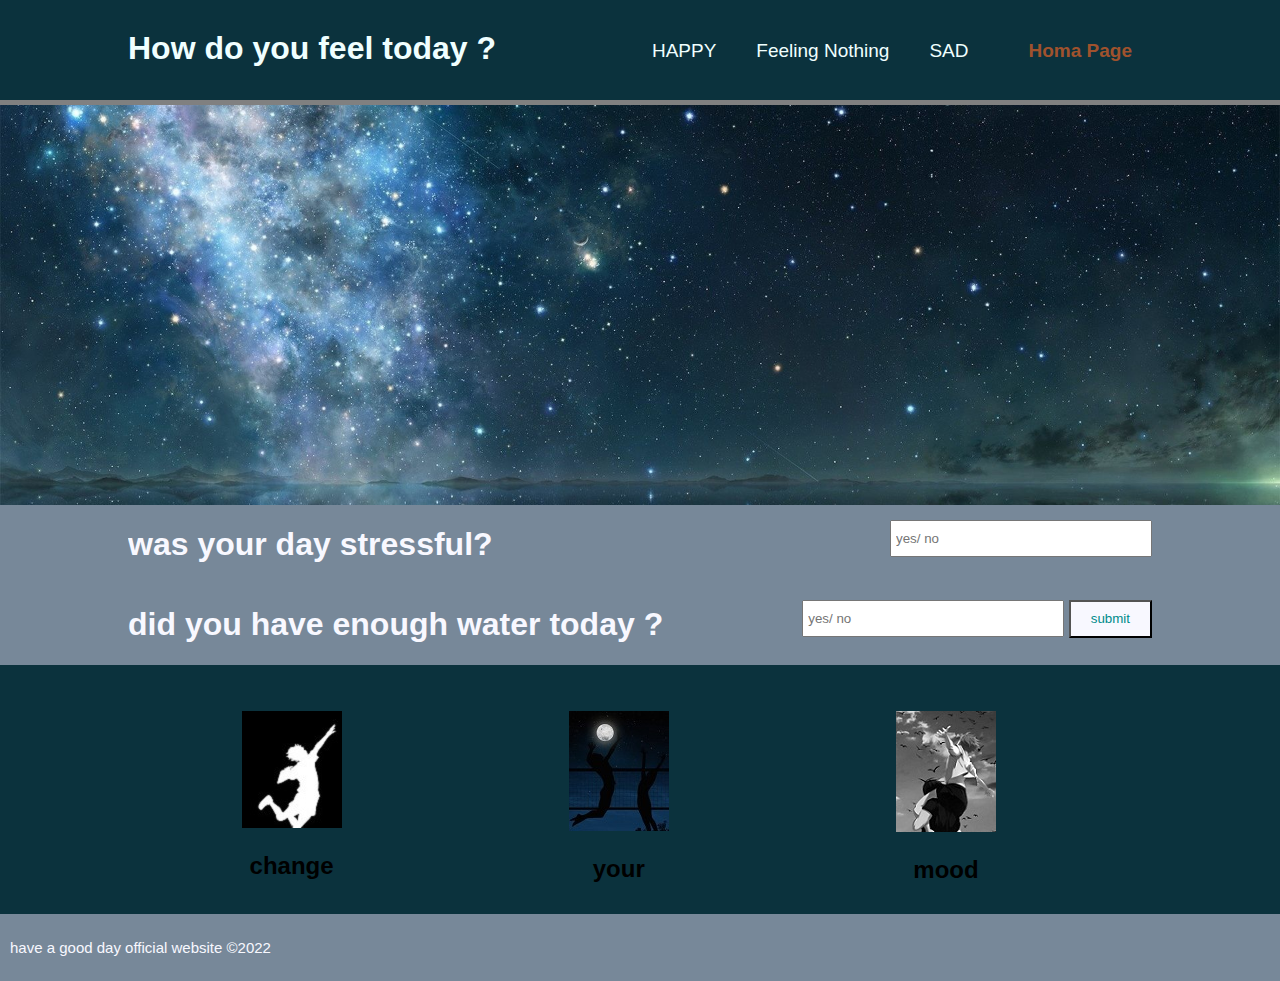
<file: WebProject/index.html>
<!DOCTYPE html>
<html>
<head>
    <title>Have a good day</title>
    <meta charset="utf-8">
    <meta name="description" content=" relaxing website">
    <link rel="stylesheet" href="./css/style.css">
</head>

<body>
    <header>
        <div class="container">
            <div id="brand">
                <h1> How do you feel today ? </h1>
            </div>
            <nav>
                <ul>

                    <li><a href="happy.html">HAPPY</a></li>
                    <li><a href="fn.html">Feeling Nothing</a></li>
                    <li><a href="sad.html">SAD</a></li>
                    <li class="current"><a href="index.html">Homa Page</a></li>
                </ul>
            </nav>
    </header>
    <section id="showcase"></section>
    <section id="newletter">
        <div class="container">
            <h1> was your day stressful?  </h1>
           
            <form action="">
                <input type="text" placeholder="yes/ no">
                
            </form>
        </div>
        <div class="container">
          
            <h1> did you have enough water today ?  </h1>
            <form action="">
               
                <input type="text" placeholder="yes/ no ">
                <button type="submit" class=" button"> submit </button>

            </form>
        </div>
    </section>
    <section id="boxes">
        <div class="container">
            <div class="box">
                <p>
                    <img src="projectPhoto/ppp2.ico" >
                </p>
                <h2> change </h2>
            </div>
            <div class="box">
                <p>
                    <img src="projectPhoto/pp1.ico">
                </p>
                <h2> your </h2>
            </div>
            <div class="box">
                <p>
                    <img src="projectPhoto/pp2.ico">
                </p>
                <h2> mood </h2>
            </div>
        </div>
    </section>


    <footer><p> have a good day official website &copy;2022</p>

    </footer>

</body>

</html>
</file>
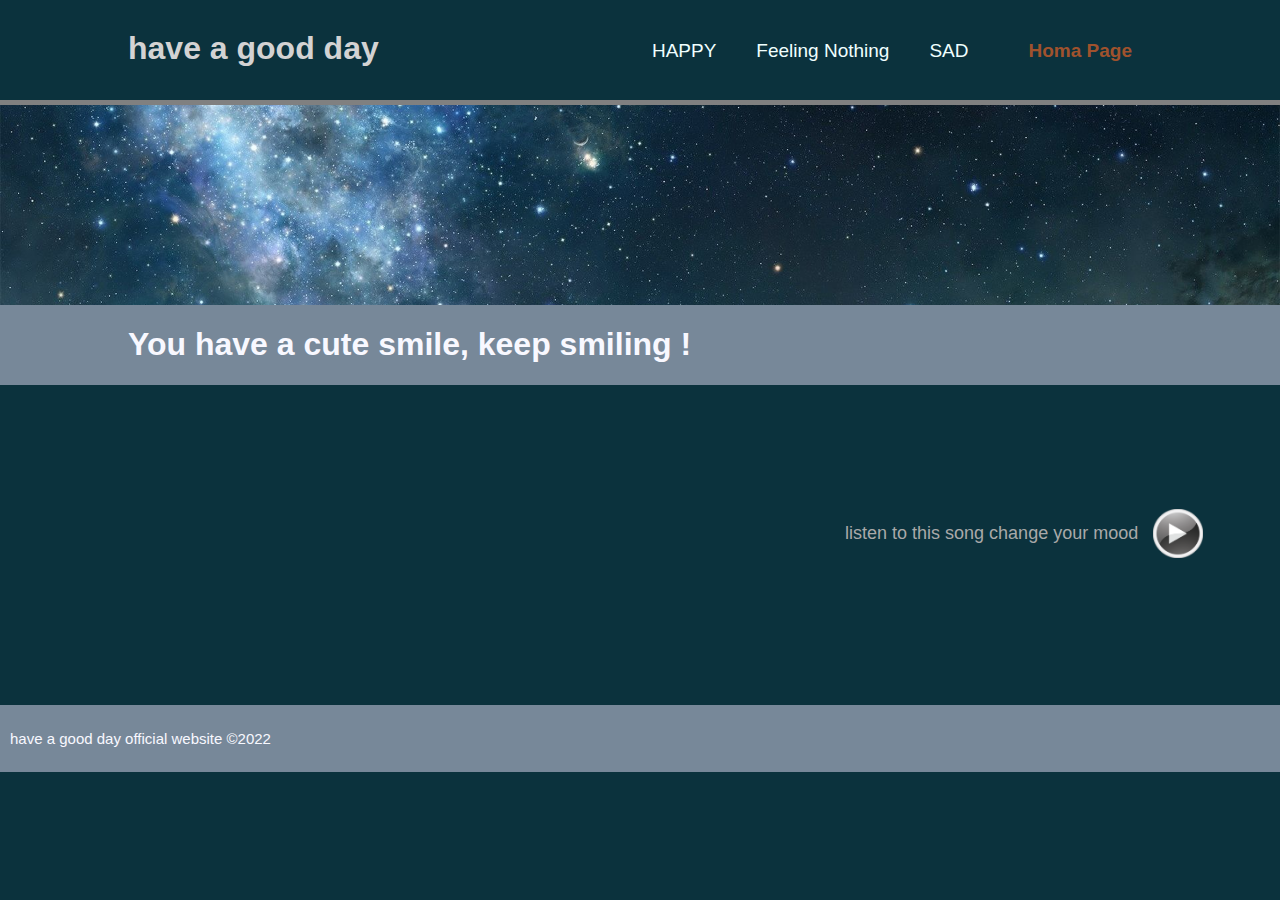
<file: WebProject/happy.html>
<!DOCTYPE html>
<html>
<head>
    <title>Have a good day</title>
    <meta charset="utf-8">
    <meta name="description" content=" relaxing website">
    <link rel="stylesheet" href="./css/happy.css">
</head>

<body>
    <header>
        <div class="container">
            <div id="brand">
                <h1>   have a good day </h1>
                
            </div>
            <nav>
                <ul>

                    <li><a href="happy.html">HAPPY</a></li>
                    <li><a href="fn.html">Feeling Nothing</a></li>
                    <li><a href="sad.html">SAD</a></li>
                    <li class="current"><a href="index.html">Homa Page</a></li>
                </ul>
            </nav>
    </header>
    <section id="showcase"></section>
    <section id="newletter">
        <div class="container">
            <h1> You have a cute smile, keep smiling ! </h1>

        </div>
    </section>
    <div class="right-col">
        <p> listen to this song change your mood </p>
        <img src="projectPhoto/play.png" id="icon" />
        
    </div>
    <audio id="mySong">
        <source src="projectPhoto/happy.mp3" type="audio/mp3" />

    </audio>

    <script>
        var mySong = document.getElementById("mySong");
        var icon = document.getElementById("icon");

        icon.onclick = function() {
            if (mySong.paused)
            {
                mySong.play();
                icon.src = "projectPhoto/pu.jpg";
                
            }
            else
            {
                mySong.paused();
                icon.src = "projectPhoto/play.png";
                
            }
            
        }
    </script>


    <footer><p> have a good day official website &copy;2022</p>

    </footer>

</body>

</html>
</file>
<file: WebProject/css/style.css>
body {
    font-family: sans-serif;
    padding: 0;
    margin: 0;
    background-color:#0b323d;
    direction: ltr;
}
.container
{
    width:80%;
    margin:auto;
    overflow:hidden;
}
ul {
    padding: 0;
    margin: 0;
   }
header
{
    background:#0b323d;
    color:azure;
    padding-top:30px;
    min-height:70px;
    border-bottom:#808080 5px solid;

}
header a {
    
    color: azure;
   text-decoration:none;
   font-size: 19px;
}
header li {
   float:left;
   display:inline;
   padding:0 20px 0 20px;

}
    header #brand {
        float: left;
        
    }
        header #brand h1 {
            margin: 0;
            color: azure;
        }
    header nav {
        float: right;
        margin-top:10px;
    }
    header .current a {
        margin-left:20px;
        color:sienna;
        font-weight: bold;
    }
    header a:hover {
        color: lightseagreen;
        font-weight: bold;
        text-decoration:underline;
    }
#showcase {
    min-height: 400px;
    background: url("../projectPhoto/p2.jpg") no-repeat center;
    background-size:cover;
}
#newletter {
    padding: 0;
    color:ghostwhite;
    background-color:lightslategrey;
    font-weight:lighter;
}
    #newletter:hover {
        padding: 0;
        color: darkcyan;
        background-color: ghostwhite;
    }
    #newletter h1 {
        float: left;
    }
    #newletter form {
        float: right;
        margin-top:15px;
    }
    #newletter input[type=text] 
    {
        padding:4px;
        height:25px;
        width:250px;
    }
.button {
    height: 38px;
    padding-left: 20px;
    padding-right: 20px;
    background-color:ghostwhite;
    color: darkcyan;
   
}
    .button:hover {
        background-color: darkcyan;
        color: ghostwhite;
        font-weight: bold;
    }
    #boxes
    {
        margin-top:20px;

    }
 #boxes .box  {
    float:left;
    text-align:center;
    width:30%;
    padding:10px;
   
        }
footer {
    padding: 10px;
    color: ghostwhite;
    background-color: lightslategrey;
    color: ghostwhite;
    text-align: left;
    font-weight:normal;
    font-size: 15px;
}
@media(max-width:768px)
{
    header #brand,
    header nav,
    header nav li,
    #newletter h1,
    #newletter form,
    {
        float:none;
        text-align:center;
        width:100px;

    }
    header
    {
        padding-bottom:20px;

    }
    #newletter .button
    {
        display:block;
        width:100%;
    }
    #newletter form input[type=text] 
    {
        width: 100%;
        margin-bottom:5px;
    }
}
</file>
<file: WebProject/css/happy.css>
body {
    font-family: sans-serif;
    padding: 0;
    margin: 0;
    background-color:#0b323d;
    direction: ltr;
}
.container
{
    width:80%;
    margin:auto;
    overflow:hidden;
}
ul {
    padding: 0;
    margin: 0;
   }
header
{
    background:#0b323d;
    color:azure;
    padding-top:30px;
    min-height:70px;
    border-bottom:#808080 5px solid;

}
header a {
    
    color: azure;
   text-decoration:none;
   font-size: 19px;
}
header li {
   float:left;
   display:inline;
   padding:0 20px 0 20px;

}
    header #brand {
        float: left;
        
    }
        header #brand h1 {
            margin: 0;
            color:lightgray;
        }
    header nav {
        float: right;
        margin-top:10px;
    }
    header .current a {
        margin-left: 20px;
        color: sienna;
        font-weight: bold;
    }
    header a:hover {
        color: lightseagreen;
        font-weight: bold;
        text-decoration:underline;
    }
#showcase {
    min-height: 200px;
    background: url("../projectPhoto/p2.jpg") no-repeat center;
    background-size:cover;
}
#newletter {
    padding: 0;
    color:ghostwhite;
    background-color:lightslategrey;
}
    #newletter:hover {
        padding: 0;
        color: darkcyan;
        background-color: ghostwhite;
    }
    #newletter h1 {
        float: left;
    }

.right-col
{
    float:right;
    margin-right:6%;
    margin-top:120px;
    display:flex;
    align-items:center;

}
    .right-col p
    {
        font-size:18px;
        color:darkgray;
        font-weight:400;
        margin-right:15px;
    }
    #icon {
        width:50px;
        cursor:pointer;
    }




    footer {
        padding: 10px;
        color: ghostwhite;
        background-color: lightslategrey;
        color: ghostwhite;
        text-align: left;
        font-weight: normal;
        font-size: 15px;
        margin-top: 320px;
    }
@media(max-width:768px) {
    header #brand,
    header nav,
    header nav li,
   
   
    {
        float: none;
        text-align: center;
        width: 100px;
    }

    header {
        padding-bottom: 20px;
    }

   

    
}
</file>
